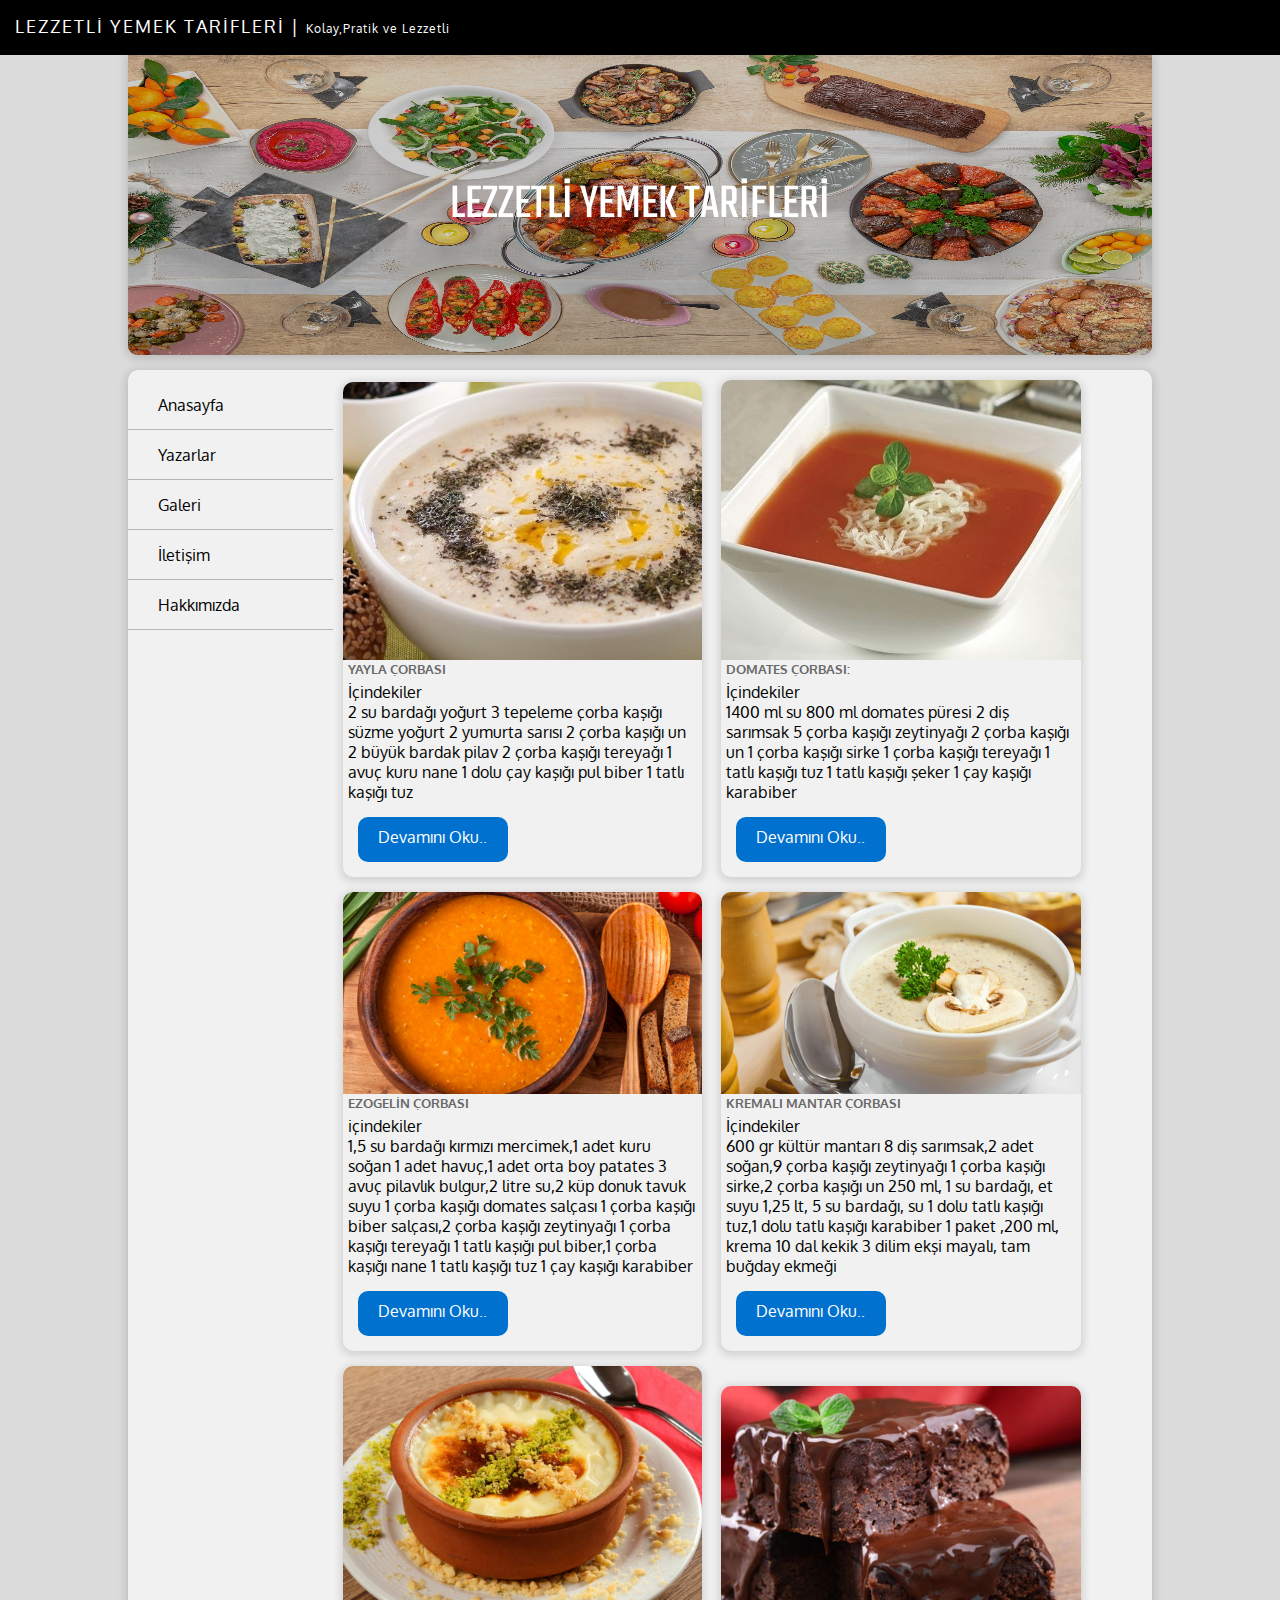
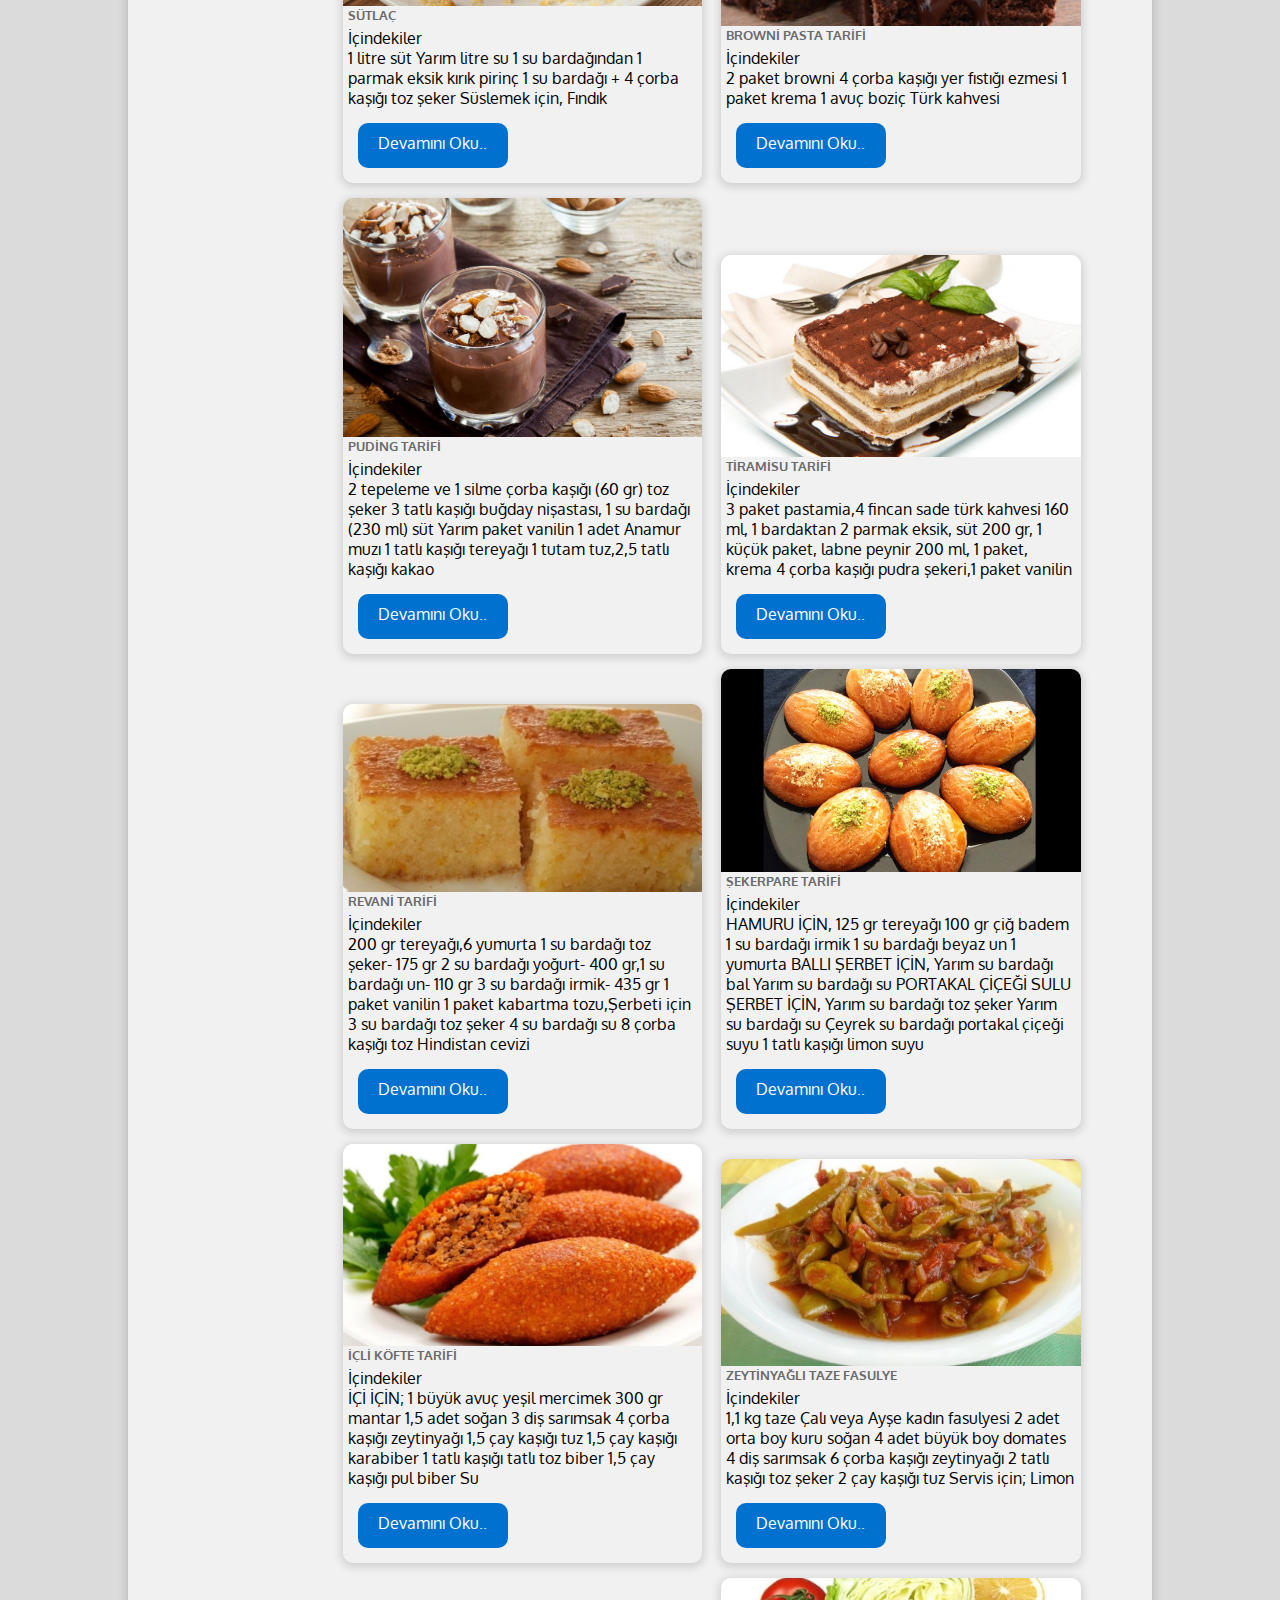
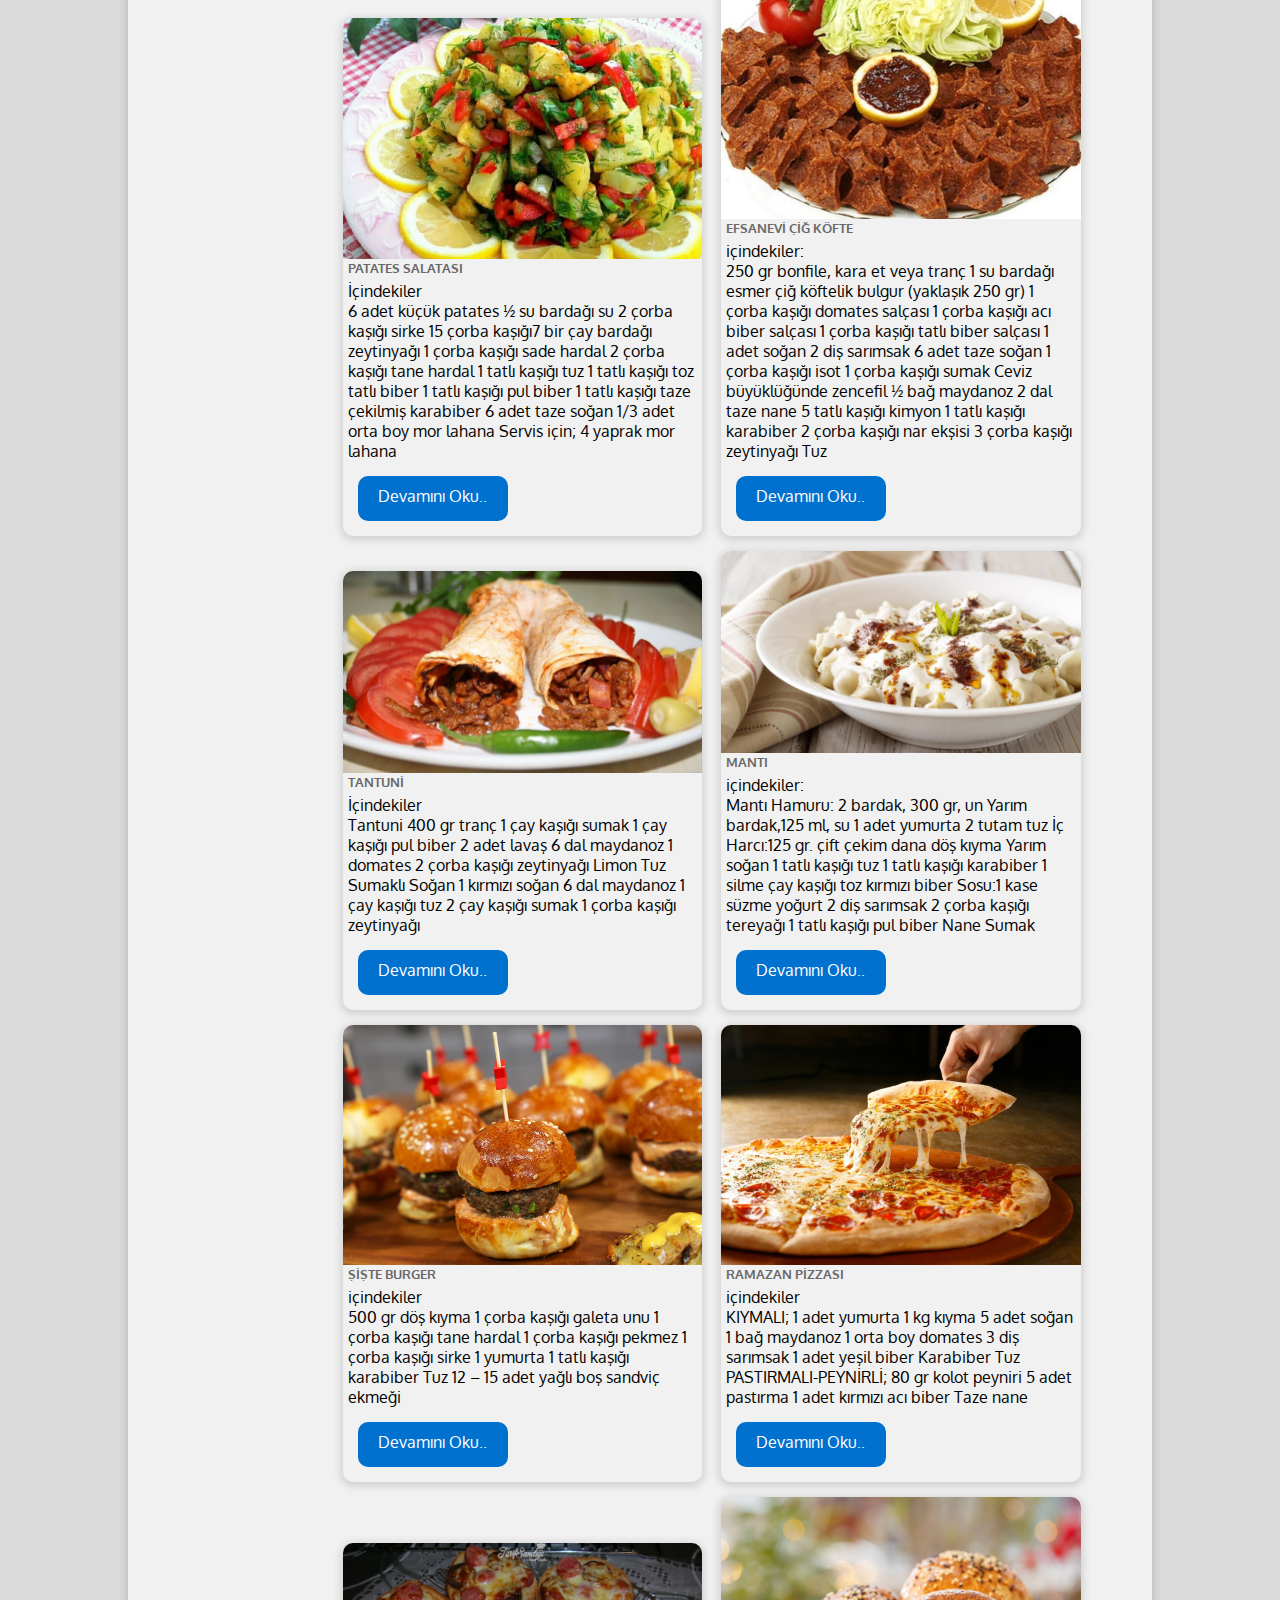
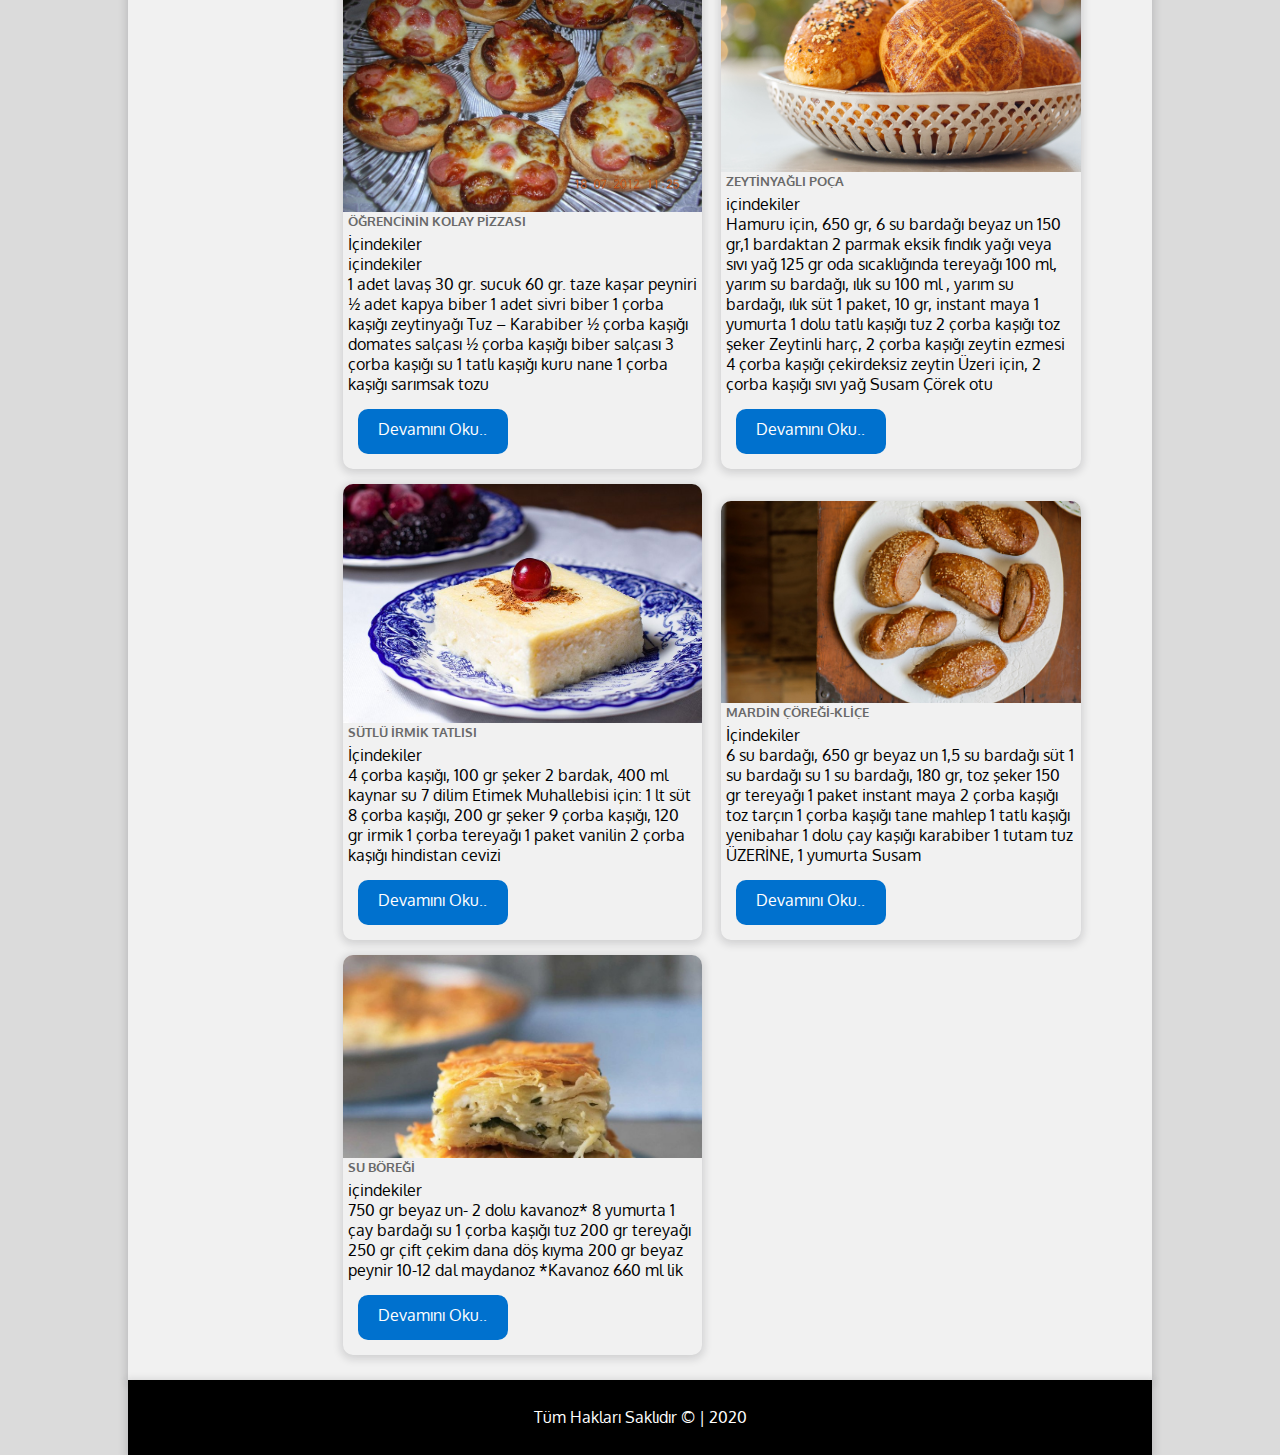
<file: Yemek Tarifi Web sitesi/index.html>
<!DOCTYPE html>
<html lang="en">
<head>
    <meta charset="UTF-8">
    <title>Anasayfa</title>
    <link rel="stylesheet" href="style.css">
    <link href="https://fonts.googleapis.com/css?family=Oxygen&display=swap" rel="stylesheet">
    
    <link rel="stylesheet" href="https://use.fontawesome.com/releases/v5.0.13/css/all.css" integrity="sha384-DNOHZ68U8hZfKXOrtjWvjxusGo9WQnrNx2sqG0tfsghAvtVlRW3tvkXWZh58N9jp" crossorigin="anonymous">
    
    
   <link href="https://fonts.googleapis.com/css?family=Teko&display=swap" rel="stylesheet">
    
</head>
<body>
    
    
    <div id="social">
    
    <font> LEZZETLİ YEMEK TARİFLERİ | <span>Kolay,Pratik ve Lezzetli</span></font>
    
    
    
    <i class="fas fa-search"></i>
    
    <i class="fab fa-facebook"></i>
    
    <i class="fab fa-instagram"></i>
    
    <i class="fab fa-twitter"></i>
    
    <i class="fab fa-google"></i>
    
 
        
    
    </div>
    
    <div id="container">
        
        
        <header>
        
        <img id="headerResim" src="img/5.jpg" alt="">
        
          <div id="centered"> LEZZETLİ YEMEK TARİFLERİ</div>
       
       
       </header>
        
        
        <section> 
           
            <nav>
          
             <ul>
                 <li><a href="index.html"><i class="fas fa-home"></i>Anasayfa</a></li>
                 
                
                 <li><a href="yazarlar.html"><i class="fas fa-asterisk"></i>Yazarlar</a></li>
                 
                 <li><a href="galeri.html"><i class="fas fa-image"></i>Galeri</a></li>
                 
                 <li><a href="iletisim.html"><i class="fas fa-address-book"></i>İletişim</a></li>
                 
                  <li><a href="hakkimizda.html"><i class="fas fa-users"></i>Hakkımızda</a></li>
                 
                 
             </ul>
        
            </nav>
            
            <main>
            
            <div class="icerik">
            <img src="img/1.11.jpg" alt="" class="rsm">
            
             <h5>YAYLA ÇORBASI</h5>
              <p class="icerikText">
           
             İçindekiler <br>
    2 su bardağı yoğurt
    3 tepeleme çorba kaşığı süzme yoğurt
    2 yumurta sarısı
    2 çorba kaşığı un
    2 büyük bardak pilav
    2 çorba kaşığı tereyağı
    1 avuç kuru nane
    1 dolu çay kaşığı pul biber
    1 tatlı kaşığı tuz
                </p>
              <a href="#" class ="btnDevam">Devamını Oku..</a>
            </div>
            
            
            
            
             <div class="icerik">
            <img src="img/domatescr.jpg" alt="" class="rsm">
            
             <h5>DOMATES ÇORBASI: </h5>
              <p class="icerikText">

             İçindekiler<br>
1400 ml su
800 ml domates püresi
2 diş sarımsak
5 çorba kaşığı zeytinyağı
2 çorba kaşığı un
1 çorba kaşığı sirke
1 çorba kaşığı tereyağı
1 tatlı kaşığı tuz
1 tatlı kaşığı şeker
1 çay kaşığı karabiber
                 </p>
                 
        <a href="#" class ="btnDevam">Devamını Oku..</a>

            </div>
            
            
            
            
            
             <div class="icerik">
            <img src="img/ezogelin-corba.jpeg" alt="" class="rsm">
        
        
            
             <h5>EZOGELİN ÇORBASI</h5>
              <p class="icerikText">
       içindekiler <br>
1,5 su bardağı kırmızı mercimek,1 adet kuru soğan
1 adet havuç,1 adet orta boy patates
3 avuç pilavlık bulgur,2 litre su,2 küp donuk tavuk suyu
1 çorba kaşığı domates salçası
1 çorba kaşığı biber salçası,2 çorba kaşığı zeytinyağı
1 çorba kaşığı tereyağı
1 tatlı kaşığı pul biber,1 çorba kaşığı nane
1 tatlı kaşığı tuz
1 çay kaşığı karabiber
             
              </p>
              <a href="#" class ="btnDevam">Devamını Oku..</a>
            </div>
            
            
            
            
             <div class="icerik">
            <img src="img/kremal%C4%B1mantarcorbasi.jpg" alt="" class="rsm">
            
             <h5>KREMALI MANTAR ÇORBASI</h5>
              <p class="icerikText">
           
            İçindekiler <br>
600 gr kültür mantarı
8 diş sarımsak,2 adet soğan,9 çorba kaşığı zeytinyağı
1 çorba kaşığı sirke,2 çorba kaşığı un
250 ml, 1 su bardağı, et suyu
1,25 lt, 5 su bardağı, su
1 dolu tatlı kaşığı tuz,1 dolu tatlı kaşığı karabiber
1 paket ,200 ml, krema
10 dal kekik
3 dilim ekşi mayalı, tam buğday ekmeği
             
              </p>
              <a href="#" class ="btnDevam">Devamını Oku..</a>
            </div>
            
            
            
            
             <div class="icerik">
            <img src="img/sutlac.jpg" alt="" class="rsm">
            
             <h5>SÜTLAÇ</h5>
              <p class="icerikText">
           İçindekiler<br>
1 litre süt
Yarım litre su
1 su bardağından 1 parmak eksik kırık pirinç
1 su bardağı + 4 çorba kaşığı toz şeker
Süslemek için,
Fındık
             
              </p>
              <a href="#" class ="btnDevam">Devamını Oku..</a>

            </div>
            
            
            
            
             <div class="icerik">
            <img src="img/brwniiii.jpg" alt="" class="rsm">
            
             <h5>BROWNİ PASTA TARİFİ</h5>
              <p class="icerikText">
           
             İçindekiler<br>
2 paket browni
4 çorba kaşığı yer fıstığı ezmesi
1 paket krema
1 avuç boziç
Türk kahvesi
              
              </p>
              <a href="#" class ="btnDevam">Devamını Oku..</a>

            </div>
            
            
            
            
             <div class="icerik">
            <img src="img/ev-yapimi-kakaolu-puding.jpg" alt="" class="rsm">
            
             <h5>PUDİNG TARİFİ</h5>
              <p class="icerikText">
           İçindekiler <br>
2 tepeleme ve 1 silme çorba kaşığı (60 gr) toz şeker
3 tatlı kaşığı buğday nişastası,
1 su bardağı (230 ml) süt
Yarım paket vanilin
1 adet Anamur muzı
1 tatlı kaşığı tereyağı
1 tutam tuz,2,5 tatlı kaşığı kakao
              </p>
              <a href="#" class ="btnDevam">Devamını Oku..</a>
            </div>
            
            
            
            <div class="icerik">
            <img src="img/tiramisu.jpg" alt="" class="rsm">
            
             <h5>TİRAMİSU TARİFİ</h5>
              <p class="icerikText">
           İçindekiler <br>
3 paket pastamia,4 fincan sade türk kahvesi
160 ml, 1 bardaktan 2 parmak eksik, süt
200 gr, 1 küçük paket, labne peynir
200 ml, 1 paket, krema
4 çorba kaşığı pudra şekeri,1 paket vanilin
              </p>
              <a href="#" class ="btnDevam">Devamını Oku..</a>
            </div>
            
            
            
            <div class="icerik">
            <img src="img/revani.jpg" alt="" class="rsm">
            
             <h5>REVANİ TARİFİ</h5>
              <p class="icerikText">
           
             İçindekiler<br>
200 gr tereyağı,6 yumurta
1 su bardağı toz şeker- 175 gr
2 su bardağı yoğurt- 400 gr,1 su bardağı un- 110 gr
3 su bardağı irmik- 435 gr
1 paket vanilin
1 paket kabartma tozu,Şerbeti için
3 su bardağı toz şeker
4 su bardağı su
8 çorba kaşığı toz Hindistan cevizi 
             
              </p>
              <a href="#" class ="btnDevam">Devamını Oku..</a>
            </div>
                
                
                
                <div class="icerik">
            <img src="img/sekerpare.jpg" alt="" class="rsm">
            
             <h5>ŞEKERPARE TARİFİ</h5>
              <p class="icerikText">
           
             İçindekiler<br>
HAMURU İÇİN,
125 gr tereyağı
100 gr çiğ badem
1 su bardağı irmik
1 su bardağı beyaz un
1 yumurta
BALLI ŞERBET İÇİN,
Yarım su bardağı bal
Yarım su bardağı su
PORTAKAL ÇİÇEĞİ SULU ŞERBET İÇİN,
Yarım su bardağı toz şeker
Yarım su bardağı su
Çeyrek su bardağı portakal çiçeği suyu
1 tatlı kaşığı limon suyu
             
              </p>
              <a href="#" class ="btnDevam">Devamını Oku..</a>
            </div>
                
                
                
                <div class="icerik">
            <img src="img/iclikofteh.jpg" alt="" class="rsm">
            
             <h5>İÇLİ KÖFTE TARİFİ </h5>
              <p class="icerikText">
           
           
             İçindekiler <br>

İÇİ İÇİN;
1 büyük avuç yeşil mercimek
300 gr mantar
1,5 adet soğan
3 diş sarımsak
4 çorba kaşığı zeytinyağı
1,5 çay kaşığı tuz
1,5 çay kaşığı karabiber
1 tatlı kaşığı tatlı toz biber
1,5 çay kaşığı pul biber
Su


              </p>
              <a href="#" class ="btnDevam">Devamını Oku..</a>
            </div>
                
                
                <div class="icerik">
            <img src="img/Taze-Fasulye11.jpg" alt="" class="rsm">
            
             <h5>ZEYTİNYAĞLI TAZE FASULYE</h5>
              <p class="icerikText">
           
             İçindekiler<br>
1,1 kg taze Çalı veya Ayşe kadın fasulyesi
2 adet orta boy kuru soğan
4 adet büyük boy domates
4 diş sarımsak
6 çorba kaşığı zeytinyağı
2 tatlı kaşığı toz şeker
2 çay kaşığı tuz
Servis için;
Limon
             
              </p>
              <a href="#" class ="btnDevam">Devamını Oku..</a>
            </div>
                
                
                
                <div class="icerik">
            <img src="img/d.jpg" alt="" class="rsm">
            
             <h5>PATATES SALATASI</h5>
              <p class="icerikText">
           
             İçindekiler<br>
6 adet küçük patates
½ su bardağı su
2 çorba kaşığı sirke
15 çorba kaşığı7 bir çay bardağı zeytinyağı
1 çorba kaşığı sade hardal
2 çorba kaşığı tane hardal
1 tatlı kaşığı tuz
1 tatlı kaşığı toz tatlı biber
1 tatlı kaşığı pul biber
1 tatlı kaşığı taze çekilmiş karabiber
6 adet taze soğan
1/3 adet orta boy mor lahana
Servis için; 4 yaprak mor lahana
             
              </p>
              <a href="#" class ="btnDevam">Devamını Oku..</a>
            </div>
                
                
                
                
                <div class="icerik">
            <img src="img/efsanevici%C4%9Fk%C3%B6fteeeeeed.jpg" alt="" class="rsm">
            
             <h5>EFSANEVİ ÇİĞ KÖFTE</h5>
              <p class="icerikText">
           
    içindekiler:<br>         250 gr bonfile, kara et veya tranç
1 su bardağı esmer çiğ köftelik bulgur (yaklaşık 250 gr)
1 çorba kaşığı domates salçası
1 çorba kaşığı acı biber salçası
1 çorba kaşığı tatlı biber salçası
1 adet soğan
2 diş sarımsak
6 adet taze soğan
1 çorba kaşığı isot
1 çorba kaşığı sumak
Ceviz büyüklüğünde zencefil
½ bağ maydanoz
2 dal taze nane
5 tatlı kaşığı kimyon
1 tatlı kaşığı karabiber
2 çorba kaşığı nar ekşisi
3 çorba kaşığı zeytinyağı
Tuz
              </p>
              <a href="#" class ="btnDevam">Devamını Oku..</a>
            </div>
                
                
                
                
                <div class="icerik">
            <img src="img/tantuni.jpg" alt="" class="rsm">
            
             <h5>TANTUNİ</h5>
              <p class="icerikText">
           
            İçindekiler <br>
Tantuni
400 gr tranç
1 çay kaşığı sumak
1 çay kaşığı pul biber
2 adet lavaş
6 dal maydanoz
1 domates
2 çorba kaşığı zeytinyağı
Limon
Tuz
Sumaklı Soğan
1 kırmızı soğan
6 dal maydanoz
1 çay kaşığı tuz
2 çay kaşığı sumak
1 çorba kaşığı zeytinyağı
             
              </p>
              <a href="#" class ="btnDevam">Devamını Oku..</a>
            </div>
                
                
                
                
                <div class="icerik">
            <img src="img/mant%C4%B1.jpg" alt="" class="rsm">
            
             <h5>MANTI</h5>
              <p class="icerikText">
           
          içindekiler:  <br>
Mantı Hamuru:
2 bardak, 300 gr, un
Yarım bardak,125 ml, su
1 adet yumurta
2 tutam tuz
İç Harcı:125 gr. çift çekim dana döş kıyma
Yarım soğan
1 tatlı kaşığı tuz
1 tatlı kaşığı karabiber
1 silme çay kaşığı toz kırmızı biber
Sosu:1 kase süzme yoğurt
2 diş sarımsak
2 çorba kaşığı tereyağı
1 tatlı kaşığı pul biber
Nane
Sumak
              </p>
              <a href="#" class ="btnDevam">Devamını Oku..</a>
            </div>
                
                
                
                <div class="icerik">
            <img src="img/%C5%9Fi%C5%9Fteburger.jpg" alt="" class="rsm">
            
             <h5>ŞİŞTE BURGER</h5>
              <p class="icerikText">
           
           içindekiler <br>
500 gr döş kıyma
1 çorba kaşığı galeta unu
1 çorba kaşığı tane hardal
1 çorba kaşığı pekmez
1 çorba kaşığı sirke
1 yumurta
1 tatlı kaşığı karabiber
Tuz
12 – 15 adet yağlı boş sandviç ekmeği
             
              </p>
              <a href="#" class ="btnDevam">Devamını Oku..</a>
            </div>
                
                
                
                <div class="icerik">
            <img src="img/piza1.jpg" alt="" class="rsm">
            
             <h5>RAMAZAN PİZZASI</h5>
              <p class="icerikText">
           
            
içindekiler <br>
KIYMALI;
1 adet yumurta
1 kg kıyma
5 adet soğan
1 bağ maydanoz
1 orta boy domates
3 diş sarımsak
1 adet yeşil biber
Karabiber
Tuz
PASTIRMALI-PEYNİRLİ;
80 gr kolot peyniri
5 adet pastırma
1 adet kırmızı acı biber
Taze nane
             
              </p>
              <a href="#" class ="btnDevam">Devamını Oku..</a>
            </div>
                
                
                
                
                <div class="icerik">
            <img src="img/kolaypizzza.jpg" alt="" class="rsm">
            
             <h5>ÖĞRENCİNİN KOLAY PİZZASI</h5>
              <p class="icerikText">
           
              İçindekiler<br>içindekiler<br>
1 adet lavaş
30 gr. sucuk
60 gr. taze kaşar peyniri
½ adet kapya biber
1 adet sivri biber
1 çorba kaşığı zeytinyağı
Tuz – Karabiber
½ çorba kaşığı domates salçası
½ çorba kaşığı biber salçası
3 çorba kaşığı su
1 tatlı kaşığı kuru nane
1 çorba kaşığı sarımsak tozu
             
              </p>
              <a href="#" class ="btnDevam">Devamını Oku..</a>
            </div>
                
                
                
                <div class="icerik">
            <img src="img/po%C4%9Faca1.jpg" alt="" class="rsm">
            
             <h5>ZEYTİNYAĞLI POÇA</h5>
              <p class="icerikText">
           
             içindekiler<br>
Hamuru için,
650 gr, 6 su bardağı beyaz un
150 gr,1 bardaktan 2 parmak eksik fındık yağı veya sıvı yağ
125 gr oda sıcaklığında tereyağı
100 ml, yarım su bardağı, ılık su
100 ml , yarım su bardağı, ılık süt
1 paket, 10 gr, instant maya
1 yumurta
1 dolu tatlı kaşığı tuz
2 çorba kaşığı toz şeker
Zeytinli harç,
2 çorba kaşığı zeytin ezmesi
4 çorba kaşığı çekirdeksiz zeytin
Üzeri için,
2 çorba kaşığı sıvı yağ
Susam
Çörek otu
             
              </p>
              <a href="#" class ="btnDevam">Devamını Oku..</a>
            </div>
                
                
                
                
                <div class="icerik">
            <img src="img/s%C3%BCtl%C3%BCirmik.jpg" alt="" class="rsm">
            
             <h5>SÜTLÜ İRMİK TATLISI</h5>
              <p class="icerikText">
           
             İçindekiler <br>
4 çorba kaşığı, 100 gr şeker
2 bardak, 400 ml kaynar su
7 dilim Etimek

Muhallebisi için:

1 lt süt
8 çorba kaşığı, 200 gr şeker
9 çorba kaşığı, 120 gr irmik
1 çorba tereyağı
1 paket vanilin
2 çorba kaşığı hindistan cevizi
             
              </p>
              <a href="#" class ="btnDevam">Devamını Oku..</a>
            </div>
                
                
                  <div class="icerik">
            <img src="img/mardin%C3%A7%C3%B6re%C4%9Fikli%C3%A7e.jpg" alt="" class="rsm">
            
             <h5>MARDİN ÇÖREĞİ-KLİÇE</h5>
              <p class="icerikText">
           
             
             İçindekiler<br>
6 su bardağı, 650 gr beyaz un
1,5 su bardağı süt
1 su bardağı su
1 su bardağı, 180 gr, toz şeker
150 gr tereyağı
1 paket instant maya
2 çorba kaşığı toz tarçın
1 çorba kaşığı tane mahlep
1 tatlı kaşığı yenibahar
1 dolu çay kaşığı karabiber
1 tutam tuz

ÜZERİNE,

1 yumurta
Susam
              </p>
              <a href="#" class ="btnDevam">Devamını Oku..</a>
            </div>
                
                
                
                
                
                      <div class="icerik">
            <img src="img/sub%C3%B6re%C4%9Fi.jpg" alt="" class="rsm">
            
             <h5>SU BÖREĞİ</h5>
              <p class="icerikText">
            içindekiler<br>
750 gr beyaz un- 2 dolu kavanoz*
8 yumurta
1 çay bardağı su
1 çorba kaşığı tuz
200 gr tereyağı
250 gr çift çekim dana döş kıyma
200 gr beyaz peynir
10-12 dal maydanoz
*Kavanoz 660 ml lik
            
             
              </p>
              <a href="#" class ="btnDevam">Devamını Oku..</a>
            </div>
                
                
     
            
            </main>
            
        </section>
        
        <footer>Tüm Hakları Saklıdır &copy; | 2020</footer>
        
    </div>
    
</body>
</html>
</file>
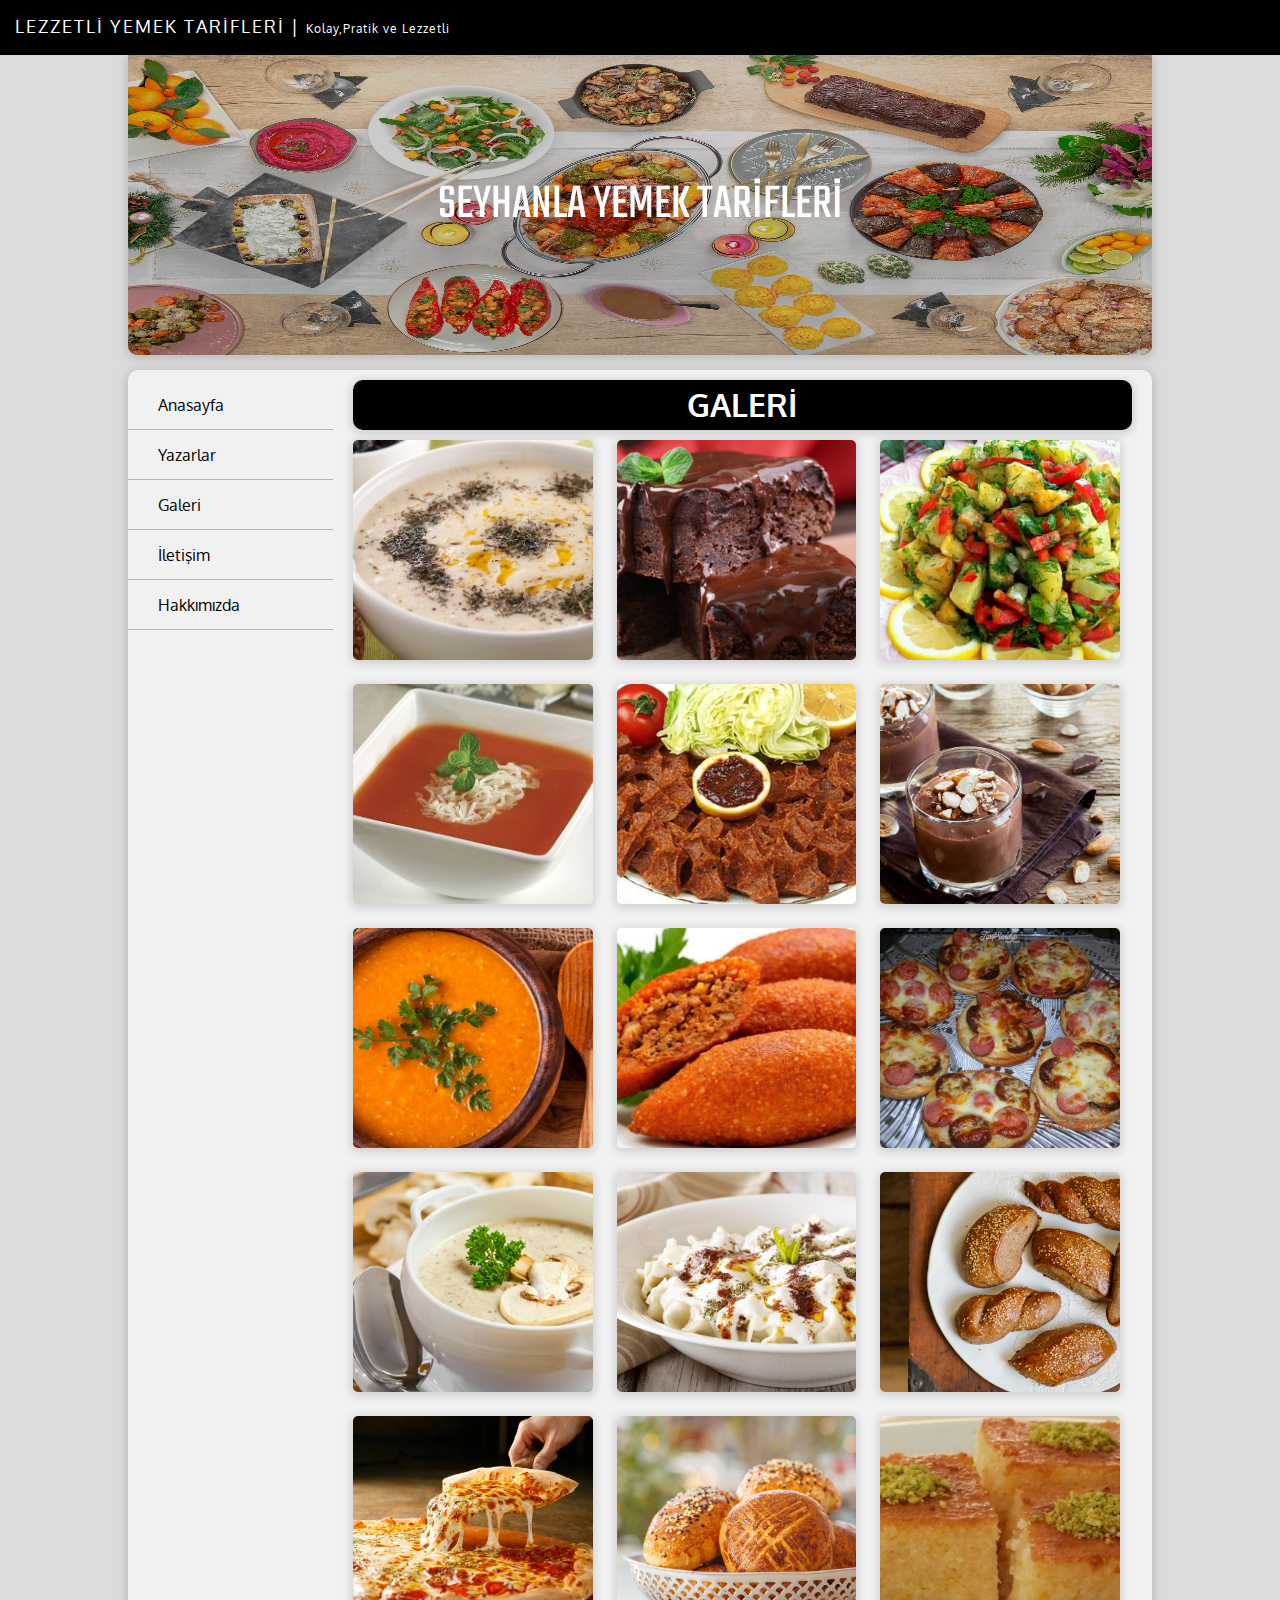
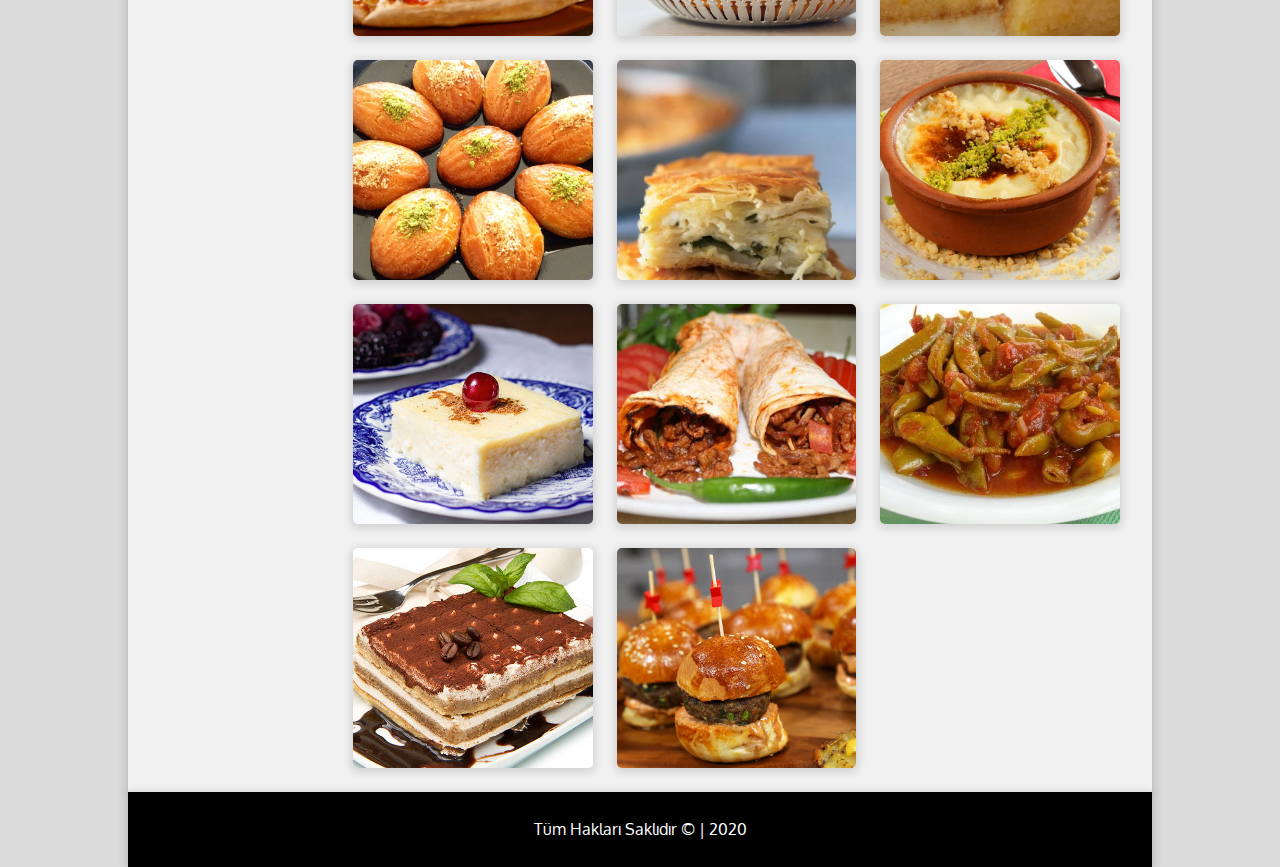
<file: Yemek Tarifi Web sitesi/galeri.html>
<!DOCTYPE html>
<html lang="en">
<head>
    <meta charset="UTF-8">
    <title>Galeri</title>
    <link rel="stylesheet" href="style.css">
    <link href="https://fonts.googleapis.com/css?family=Oxygen&display=swap" rel="stylesheet">
    
    <link rel="stylesheet" href="https://use.fontawesome.com/releases/v5.0.13/css/all.css" integrity="sha384-DNOHZ68U8hZfKXOrtjWvjxusGo9WQnrNx2sqG0tfsghAvtVlRW3tvkXWZh58N9jp" crossorigin="anonymous">
    
    
   <link href="https://fonts.googleapis.com/css?family=Teko&display=swap" rel="stylesheet">
    
</head>
<body>
    
    
    <div id="social">
    
    <font>LEZZETLİ YEMEK TARİFLERİ | <span>Kolay,Pratik ve Lezzetli</span></font>
    
    
    
    <i class="fas fa-search"></i>
    
    <i class="fab fa-facebook"></i>
    
    <i class="fab fa-instagram"></i>
    
    <i class="fab fa-twitter"></i>
    
    <i class="fab fa-google"></i>
    
 
        
    
    </div>
    
    <div id="container">
        
        
        <header>
        
        <img id="headerResim" src="img/5.jpg" alt="">
        
          <div id="centered">SEYHANLA YEMEK TARİFLERİ</div>
       
       
       </header>
        
        
        <section> 
           
            <nav>
          
             <ul>
                 <li><a href="index.html"><i class="fas fa-home"></i>Anasayfa</a></li>
                 
                 
                 
                 <li><a href="yazarlar.html"><i class="fas fa-asterisk"></i>Yazarlar</a></li>
                 
                 <li><a href="galeri.html"><i class="fas fa-image"></i>Galeri</a></li>
                 
                 <li><a href="iletisim.html"><i class="fas fa-address-book"></i>İletişim</a></li>
                 
                 <li><a href="hakkimizda.html"><i class="fas fa-users"></i>Hakkımızda</a></li>
                 
             </ul>
        
            </nav>
            
            <main>
            
           <h1>GALERİ</h1>
           
           
           <a class="link" href="img/1.11.jpg">
              
               <img src="img/1.11.jpg" alt="" class="galResim">
               
           </a>
           
           
           
           
          
           
           
           
           
           <a class="link"  href="img/brwniiii.jpg">
              
               <img src="img/brwniiii.jpg" alt="" class="galResim">
               
           </a>
           
           
           <a class="link"  href="img/d.jpg">
              
               <img src="img/d.jpg" alt="" class="galResim">
               
           </a>
           
           
           
           
           <a class="link"  href="img/domatescr.jpg">
              
               <img src="img/domatescr.jpg" alt="" class="galResim">
               
           </a>
           
           
           
           
           <a class="link"  href="img/efsanevici%C4%9Fk%C3%B6fteeeeeed.jpg">
               <img src="img/efsanevici%C4%9Fk%C3%B6fteeeeeed.jpg" alt="" class="galResim">
               
           </a>
           
           
           
           
           
           <a class="link"  href="img/ev-yapimi-kakaolu-puding.jpg">
              
               <img src="img/ev-yapimi-kakaolu-puding.jpg" alt="" class="galResim">
               
           </a>
           
           
           
           <a class="link"  href="img/ezogelin-corba.jpeg">
              
               <img src="img/ezogelin-corba.jpeg" alt="" class="galResim">
               
           </a>
           
           
           
           <a class="link"  href="img/iclikofteh.jpg">
              
               <img src="img/iclikofteh.jpg" alt="" class="galResim">
               
           </a>
           
           
       
           
           
            
           <a class="link"  href="img/kolaypizzza.jpg">
              
               <img src="img/kolaypizzza.jpg" alt="" class="galResim">
               
           </a>
           
           
       
            
           <a class="link"  href="img/kremal%C4%B1mantarcorbasi.jpg">
              
               <img src="img/kremal%C4%B1mantarcorbasi.jpg" alt="" class="galResim">
               
           </a>
           
           
       
           
           
           
           
            
           <a class="link"  href="img/mant%C4%B1.jpg">
              
               <img src="img/mant%C4%B1.jpg" alt="" class="galResim">
               
           </a>
           
           
       
           
            
           <a class="link"  href="img/mardin%C3%A7%C3%B6re%C4%9Fikli%C3%A7e.jpg">
              
               <img src="img/mardin%C3%A7%C3%B6re%C4%9Fikli%C3%A7e.jpg" alt="" class="galResim">
               
           </a>
           
           
       
           
           
           
            
           <a class="link"  href="img/piza1.jpg">
              
               <img src="img/piza1.jpg" alt="" class="galResim">
               
           </a>
           
           
       
            
           <a class="link"  href="img/po%C4%9Faca1.jpg">
              
               <img src="img/po%C4%9Faca1.jpg" alt="" class="galResim">
               
           </a>
           
           
       
           
            
           <a class="link"  href="img/revani.jpg">
              
               <img src="img/revani.jpg" alt="" class="galResim">
               
           </a>
           
           
       
            
           <a class="link"  href="img/sekerpare.jpg">
              
               <img src="img/sekerpare.jpg" alt="" class="galResim">
               
           </a>
           
           
       
           
            
           <a class="link"  href="img/sub%C3%B6re%C4%9Fi.jpg">
              
               <img src="img/sub%C3%B6re%C4%9Fi.jpg" alt="" class="galResim">
               
           </a>
           
           
       
           
           
            
           <a class="link"  href="img/sutlac.jpg">
              
               <img src="img/sutlac.jpg" alt="" class="galResim">
               
           </a>
           
           
       
            
           <a class="link"  href="img/s%C3%BCtl%C3%BCirmik.jpg">
              
               <img src="img/s%C3%BCtl%C3%BCirmik.jpg" alt="" class="galResim">
               
           </a>
           
           
       
           
            
           <a class="link"  href="img/tantuni.jpg">
              
               <img src="img/tantuni.jpg" alt="" class="galResim">
               
           </a>
           
           
       
           
           
            
           <a class="link"  href="img/Taze-Fasulye11.jpg">
              
               <img src="img/Taze-Fasulye11.jpg" alt="" class="galResim">
               
           </a>
           
           
       
           
            
           <a class="link"  href="img/tiramisu.jpg">
              
               <img src="img/tiramisu.jpg" alt="" class="galResim">
               
           </a>
           
           
       
            
           <a class="link"  href="img/%C5%9Fi%C5%9Fteburger.jpg">
              
               <img src="img/%C5%9Fi%C5%9Fteburger.jpg" alt="" class="galResim">
               
           </a>
           
           
       
           
           
           
           
           
           
           
           
            </main>
            
        </section>
        
        <footer>Tüm Hakları Saklıdır &copy; | 2020</footer>
        
    </div>
    
</body>
</html>
</file>
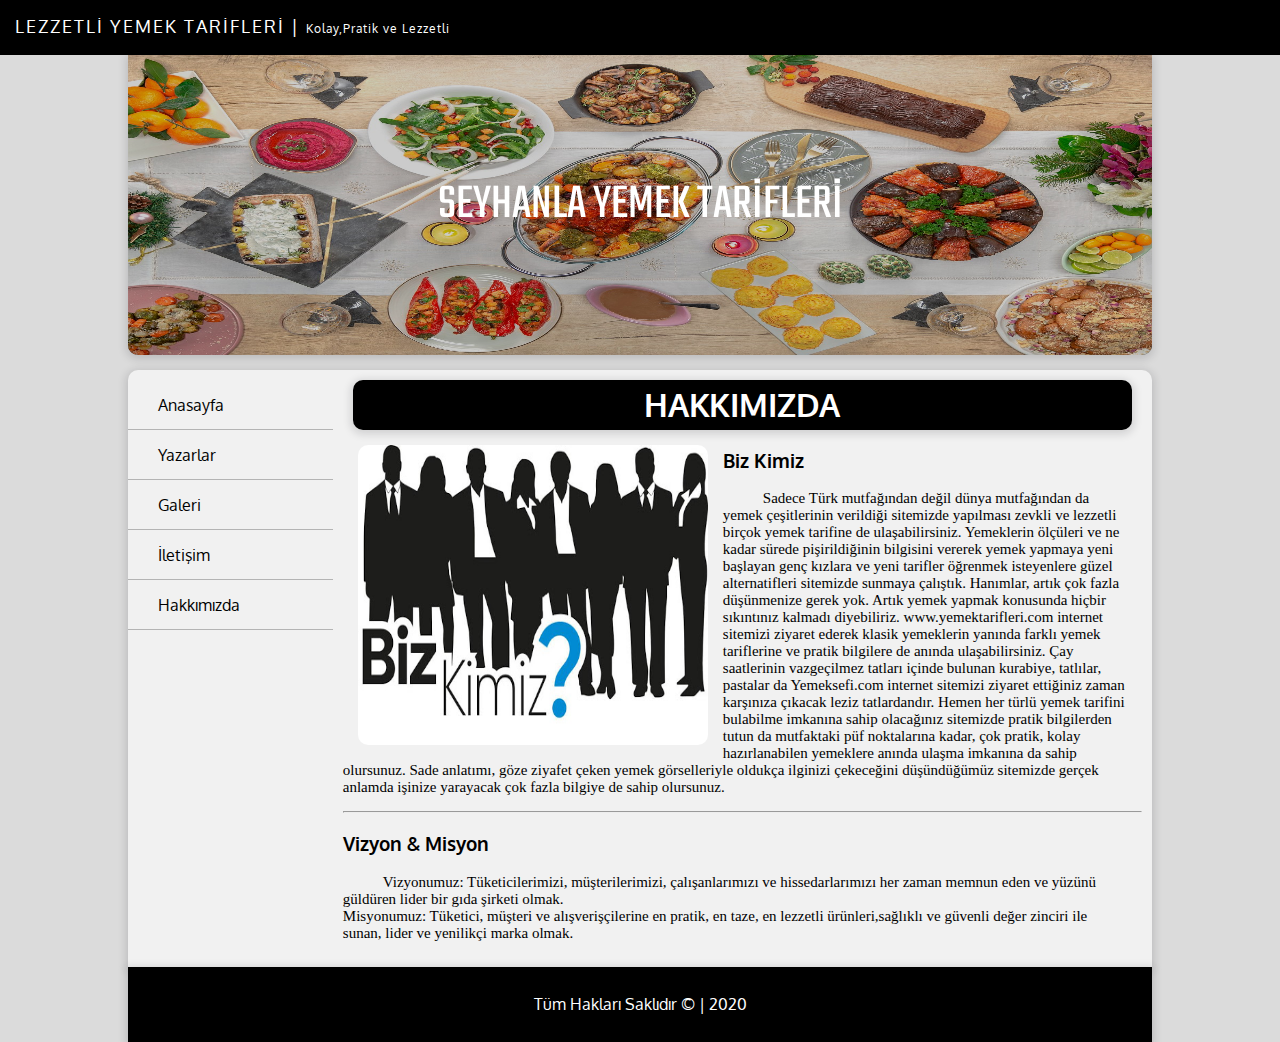
<file: Yemek Tarifi Web sitesi/hakkimizda.html>
<!DOCTYPE html>
<html lang="en">
<head>
    <meta charset="UTF-8">
    <title>Hakkımızda</title>
    <link rel="stylesheet" href="style.css">
    <link href="https://fonts.googleapis.com/css?family=Oxygen&display=swap" rel="stylesheet">
    
    <link rel="stylesheet" href="https://use.fontawesome.com/releases/v5.0.13/css/all.css" integrity="sha384-DNOHZ68U8hZfKXOrtjWvjxusGo9WQnrNx2sqG0tfsghAvtVlRW3tvkXWZh58N9jp" crossorigin="anonymous">
    
    
   <link href="https://fonts.googleapis.com/css?family=Teko&display=swap" rel="stylesheet">
    
</head>
<body>
    
    
    <div id="social">
    
    <font>LEZZETLİ YEMEK TARİFLERİ | <span>Kolay,Pratik ve Lezzetli</span></font>
    
    
    
    <i class="fas fa-search"></i>
    
    <i class="fab fa-facebook"></i>
    
    <i class="fab fa-instagram"></i>
    
    <i class="fab fa-twitter"></i>
    
    <i class="fab fa-google"></i>
    
 
        
    
    </div>
    
    <div id="container">
        
        
        <header>
        
        <img id="headerResim" src="img/5.jpg" alt="">
        
          <div id="centered">SEYHANLA YEMEK TARİFLERİ</div>
       
       
       </header>
        
        
        <section> 
           
            <nav>
          
             <ul>
                 <li><a href="index.html"><i class="fas fa-home"></i>Anasayfa</a></li>
                 
                 
                 <li><a href="yazarlar.html"><i class="fas fa-asterisk"></i>Yazarlar</a></li>
                 
                 <li><a href="galeri.html"><i class="fas fa-image"></i>Galeri</a></li>
                 
                 <li><a href="iletisim.html"><i class="fas fa-address-book"></i>İletişim</a></li>
                 
                 
                 <li><a href="hakkimizda.html"><i class="fas fa-users"></i>Hakkımızda</a></li>
                 
             </ul>
        
            </nav>
            
            <main>
            
           <h1>HAKKIMIZDA</h1>
           
           <img id ="hakkimizdaRSM" src ="img/biz.jpg" alt="">
           
          
           
           <h3>Biz Kimiz</h3>
           
           
           
            
              <p class ="hakYazi">
  Sadece Türk mutfağından değil dünya mutfağından da yemek çeşitlerinin verildiği sitemizde yapılması zevkli ve lezzetli birçok yemek tarifine de ulaşabilirsiniz.
Yemeklerin ölçüleri ve ne kadar sürede pişirildiğinin bilgisini vererek yemek yapmaya yeni başlayan genç kızlara ve yeni tarifler öğrenmek isteyenlere güzel alternatifleri sitemizde sunmaya çalıştık.

Hanımlar, artık çok fazla düşünmenize gerek yok. Artık yemek yapmak konusunda hiçbir sıkıntınız kalmadı diyebiliriz. www.yemektarifleri.com internet sitemizi ziyaret ederek klasik yemeklerin yanında farklı yemek tariflerine ve pratik bilgilere de anında ulaşabilirsiniz.

Çay saatlerinin vazgeçilmez tatları içinde bulunan kurabiye, tatlılar, pastalar da Yemeksefi.com internet sitemizi ziyaret ettiğiniz zaman karşınıza çıkacak leziz tatlardandır. Hemen her türlü yemek tarifini bulabilme imkanına sahip olacağınız sitemizde pratik bilgilerden tutun da mutfaktaki püf noktalarına kadar, çok pratik, kolay hazırlanabilen yemeklere anında ulaşma imkanına da sahip olursunuz.
Sade anlatımı, göze ziyafet çeken yemek görselleriyle oldukça ilginizi çekeceğini düşündüğümüz sitemizde gerçek anlamda işinize yarayacak çok fazla bilgiye de sahip olursunuz.
                
               
                
           
                
            </p>
            
             <hr>
             <h3>Vizyon & Misyon</h3>
             
             
             <p class ="hakYazi">
                
             
 Vizyonumuz:

Tüketicilerimizi, müşterilerimizi, çalışanlarımızı ve hissedarlarımızı her zaman memnun eden ve yüzünü güldüren lider bir gıda şirketi olmak.
<br>
Misyonumuz:

Tüketici, müşteri ve alışverişçilerine en pratik, en taze, en lezzetli ürünleri,sağlıklı ve güvenli değer zinciri ile sunan, lider ve yenilikçi marka olmak.

               
                
           
                
            </p>
            
            
            
            
            
            </main>
            
        </section>
        
        <footer>Tüm Hakları Saklıdır &copy; | 2020</footer>
        
    </div>
    
</body>
</html>
</file>
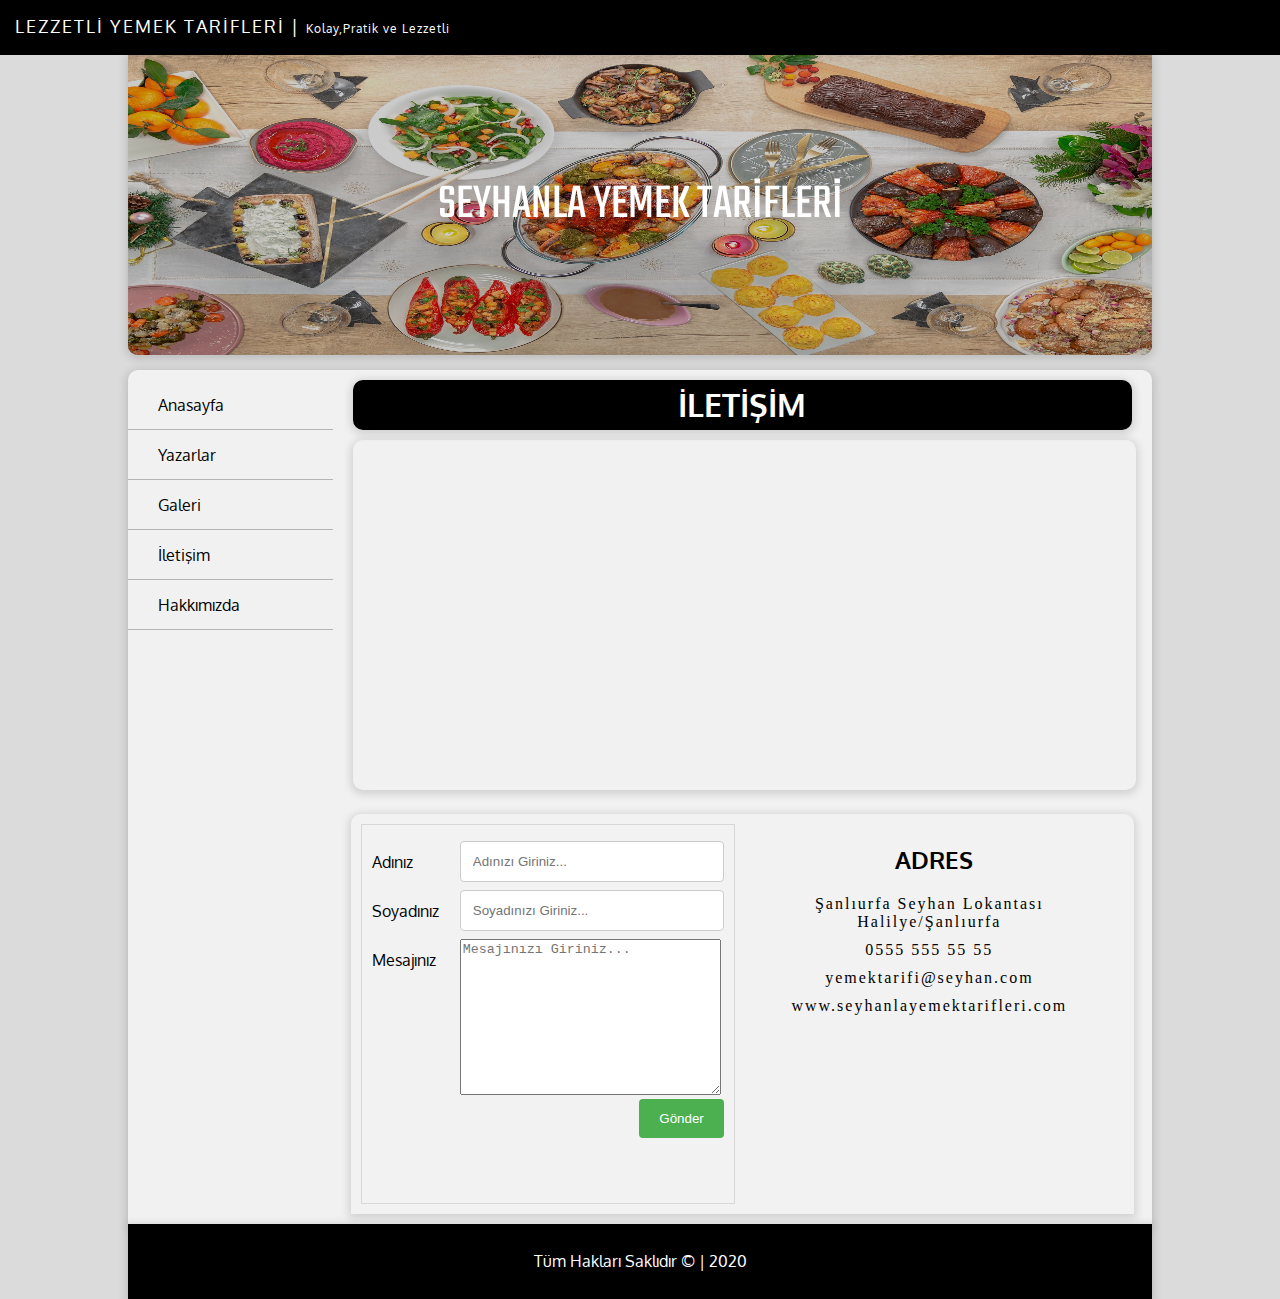
<file: Yemek Tarifi Web sitesi/iletisim.html>
<!DOCTYPE html>
<html lang="en">
<head>
    <meta charset="UTF-8">
    <title>İletişim</title>
    <link rel="stylesheet" href="style.css">
    <link href="https://fonts.googleapis.com/css?family=Oxygen&display=swap" rel="stylesheet">
    
    <link rel="stylesheet" href="https://use.fontawesome.com/releases/v5.0.13/css/all.css" integrity="sha384-DNOHZ68U8hZfKXOrtjWvjxusGo9WQnrNx2sqG0tfsghAvtVlRW3tvkXWZh58N9jp" crossorigin="anonymous">
    
    
   <link href="https://fonts.googleapis.com/css?family=Teko&display=swap" rel="stylesheet">
    
</head>
<body>
    
    
    <div id="social">
    
    <font>LEZZETLİ YEMEK TARİFLERİ | <span>Kolay,Pratik ve Lezzetli</span></font>
    
    
    
    <i class="fas fa-search"></i>
    
    <i class="fab fa-facebook"></i>
    
    <i class="fab fa-instagram"></i>
    
    <i class="fab fa-twitter"></i>
    
    <i class="fab fa-google"></i>
    
 
        
    
    </div>
    
    <div id="container">
        
        
        <header>
        
        <img id="headerResim" src="img/5.jpg" alt="">
        
          <div id="centered">SEYHANLA YEMEK TARİFLERİ</div>
       
       
       </header>
        
        
        <section> 
           
            <nav>
          
             <ul>
                 <li><a href="index.html"><i class="fas fa-home"></i>Anasayfa</a></li>
                 
                 
                 <li><a href="yazarlar.html"><i class="fas fa-asterisk"></i>Yazarlar</a></li>
                 
                 <li><a href="galeri.html"><i class="fas fa-image"></i>Galeri</a></li>
                 
                 <li><a href="iletisim.html"><i class="fas fa-address-book"></i>İletişim</a></li>
                 
                 <li><a href="hakkimizda.html"><i class="fas fa-users"></i>Hakkımızda</a></li>
                 
                 
             </ul>
        
            </nav>
            
            <main>
            
           <h1>İLETİŞİM</h1>
           
           
           <iframe src="https://www.google.com/maps/embed?pb=!1m18!1m12!1m3!1d101740.40987563011!2d38.75578454289716!3d37.167253738079566!2m3!1f0!2f0!3f0!3m2!1i1024!2i768!4f13.1!3m3!1m2!1s0x153471ebdc619091%3A0x8e788516b709466c!2zxZ5hbmzEsXVyZmE!5e0!3m2!1str!2str!4v1601844083666!5m2!1str!2str" width="" height="" frameborder="0" style="border:0;" allowfullscreen="" aria-hidden="false" tabindex="0"></iframe>
           
           
           <section class="section1">
               
               <div class="form">
                  
                   <div class="row">
                       
                     <div class="col25">
                         <label for="">Adınız</label>
                     </div>  
                       
                       
                       <div class="col75">
                           <input type="text" placeholder="Adınızı Giriniz...">
                       </div>
                       
                   </div>
                   
                   
                       <div class="row">
                       
                     <div class="col25">
                         <label for="">Soyadınız</label>
                     </div>  
                       
                                          
                       <div class="col75">
                           <input type="text"placeholder="Soyadınızı Giriniz..." >
                       </div>
                       
                   </div>
                   
                   
                   
                       <div class="row">
                       
                     <div class="col25">
                         <label for="">Mesajınız</label>
                     </div>  
                       
                                          
                       <div class="col75">
                          <textarea name="" id="" cols="30" rows="10"placeholder="Mesajınızı Giriniz..." ></textarea>
                       </div>
                       
                   </div>
                   
                   
                   
                   
                       <div class="row">
                       
                    <input type="submit"value= "Gönder">
                   </div>
                   
                   
                   
                   
               </div>
               
               <div class="adres">
                   
                   <h2>ADRES</h2>
                   
                   
                   
             <span class="span1">
                       
                    Şanlıurfa Seyhan Lokantası <br>
                      Halilye/Şanlıurfa
                       
             </span>
                   
                   
                     <span class="span1">
                        
                     0555 555 55 55
                       
                     </span>
                       
                   
             <span class="span1">
                       
                   yemektarifi@seyhan.com
                       
            </span>      
                   
                   
                   <span class="span1">
                       
                    www.seyhanlayemektarifleri.com
                   </span>
                       
                               
                   
                   
               </div>
               
               
           </section>
           
           
           
            </main>
            
        </section>
        
        <footer>Tüm Hakları Saklıdır &copy; | 2020</footer>
        
    </div>
    
</body>
</html>
</file>
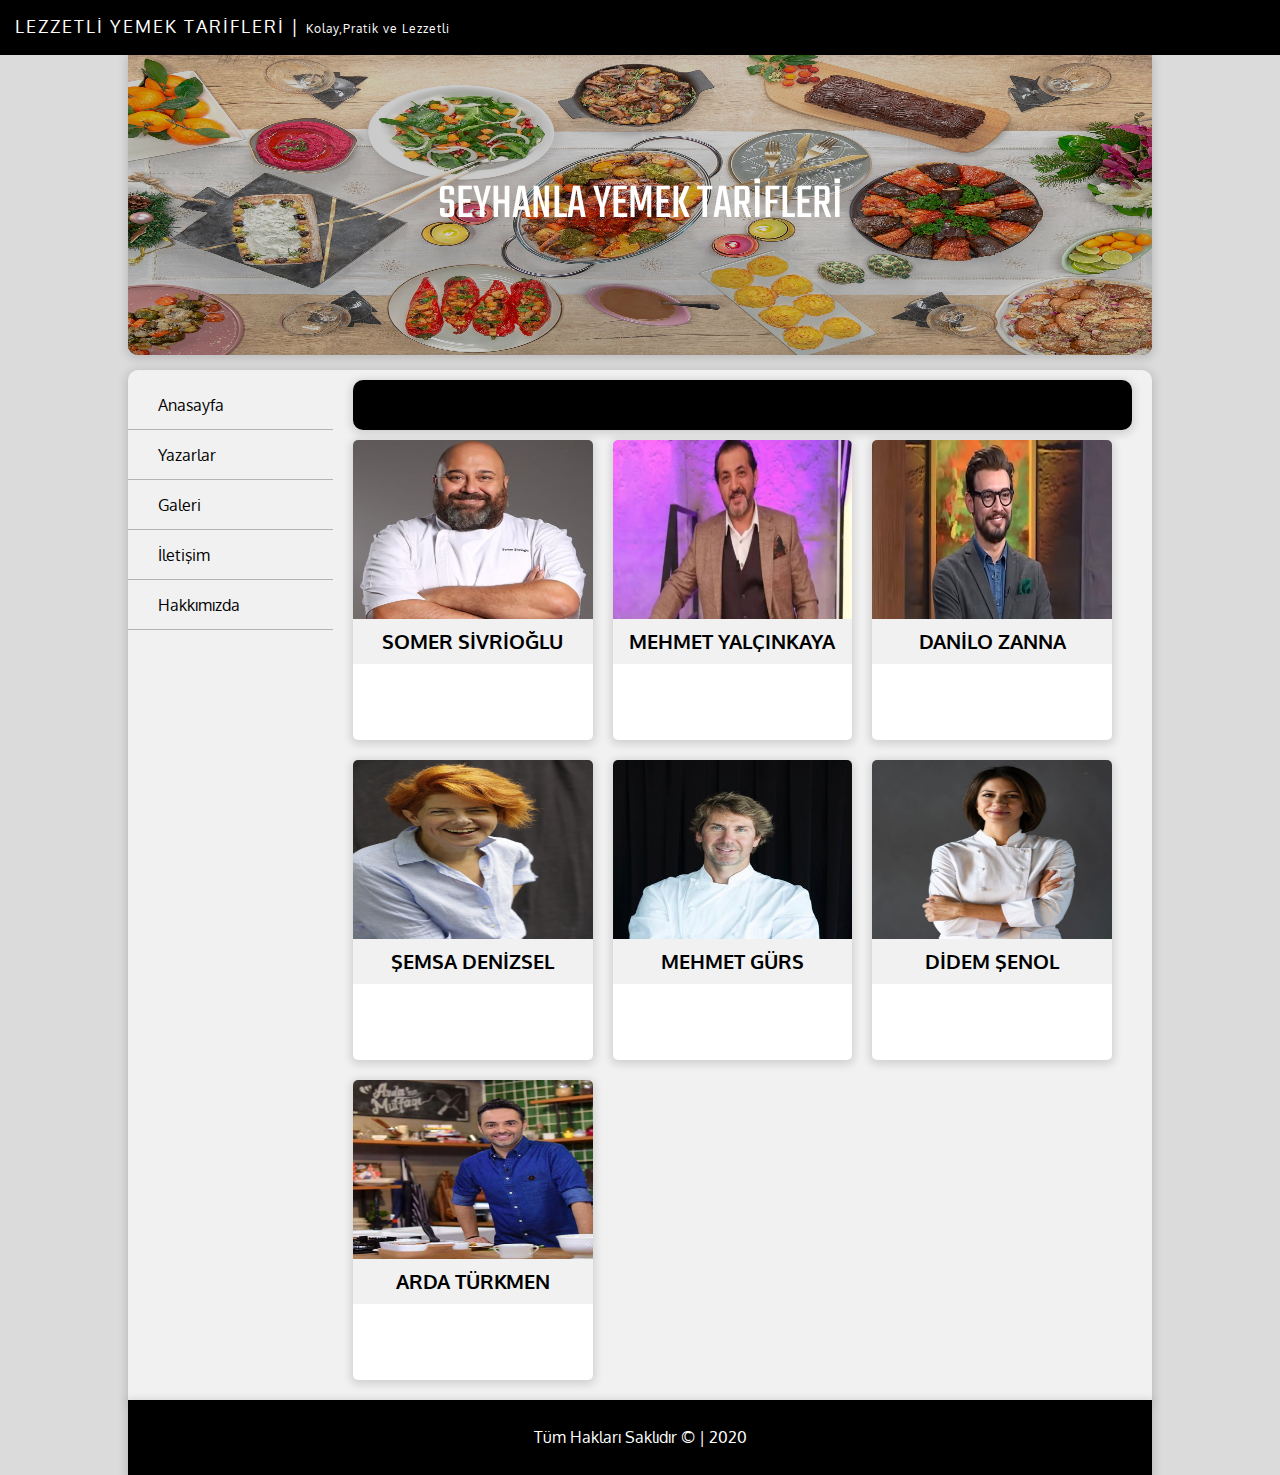
<file: Yemek Tarifi Web sitesi/yazarlar.html>
<!DOCTYPE html>
<html lang="en">
<head>
    <meta charset="UTF-8">
    <title>Yazarlar</title>
    <link rel="stylesheet" href="style.css">
    <link href="https://fonts.googleapis.com/css?family=Oxygen&display=swap" rel="stylesheet">
    
    <link rel="stylesheet" href="https://use.fontawesome.com/releases/v5.0.13/css/all.css" integrity="sha384-DNOHZ68U8hZfKXOrtjWvjxusGo9WQnrNx2sqG0tfsghAvtVlRW3tvkXWZh58N9jp" crossorigin="anonymous">
    
    
   <link href="https://fonts.googleapis.com/css?family=Teko&display=swap" rel="stylesheet">
    
</head>
<body>
    
    
    <div id="social">
    
    <font> LEZZETLİ YEMEK TARİFLERİ | <span>Kolay,Pratik ve Lezzetli</span></font>
    
    
    
    <i class="fas fa-search"></i>
    
    <i class="fab fa-facebook"></i>
    
    <i class="fab fa-instagram"></i>
    
    <i class="fab fa-twitter"></i>
    
    <i class="fab fa-google"></i>
    
 
        
    
    </div>
    
    <div id="container">
        
        
        <header>
        
        <img id="headerResim" src="img/5.jpg" alt="">
        
          <div id="centered">SEYHANLA YEMEK TARİFLERİ</div>
       
       
       </header>
        
        
        <section> 
           
            <nav>
          
             <ul>
                 <li><a href="index.html"><i class="fas fa-home"></i>Anasayfa</a></li>
                 
               
                 <li><a href="yazarlar.html"><i class="fas fa-asterisk"></i>Yazarlar</a></li>
                 
                 <li><a href="galeri.html"><i class="fas fa-image"></i>Galeri</a></li>
                 
                 <li><a href="iletisim.html"><i class="fas fa-address-book"></i>İletişim</a></li>
                 
                   <li><a href="hakkimizda.html"><i class="fas fa-users"></i>Hakkımızda</a></li>
                 
             </ul>
        
            </nav>
            
            <main>
            
           <h1></h1>
           
           
           <div class="referans">
              
               <img src="img/somersivrioglu.jpg" alt="" class="refResim">
               
               <h2 class="refBaslik"> SOMER SİVRİOĞLU</h2>
               
               <p class="refDetay"></p>
           </div>
           
           
           
            <div class="referans">
              
               <img src="img/mehmetyalcinkaya.jpg" alt="" class="refResim">
               
               <h2 class="refBaslik">MEHMET YALÇINKAYA</h2>
               
               <p class="refDetay"></p>
           </div>
            
            
            
             <div class="referans">
              
               <img src="img/danilozanna.jpg" alt="" class="refResim">
               
               <h2 class="refBaslik">DANİLO ZANNA</h2>
               
               <p class="refDetay"></p>
           </div>
           
           
            
             <div class="referans">
              
               <img src="img/smsadenizsel.jpg" alt="" class="refResim">
               
               <h2 class="refBaslik">ŞEMSA DENİZSEL</h2>
               
               <p class="refDetay"></p>
           </div>
           
           
            <div class="referans">
              
               <img src="img/mehmetgurs.jpg" alt="" class="refResim">
               
               <h2 class="refBaslik">MEHMET GÜRS</h2>
               
               <p class="refDetay"></p>
           </div>
           
           
            <div class="referans">
              
               <img src="img/didemsenol.jpg" alt="" class="refResim">
               
               <h2 class="refBaslik">DİDEM ŞENOL</h2>
               
               <p class="refDetay"></p>
           </div>
           
           
             <div class="referans">
              
               <img src="img/ardaturkmen.jpg" alt="" class="refResim">
               
               <h2 class="refBaslik">ARDA TÜRKMEN</h2>
               
               <p class="refDetay"></p>
           </div>
           
           
            
            </main>
            
        </section>
        
        <footer>Tüm Hakları Saklıdır &copy; | 2020</footer>
        
    </div>
    
</body>
</html>
</file>
<file: Yemek Tarifi Web sitesi/style.css>
*{
    box-sizing : border-box;
}

body{
    
    margin: 0;
    padding:0;
    background-color: #dbdbdb;
    font-family:  'oxygen', sans-serif;
}

#social{
    background-color: black;
    color: white;
    height: 55px;
    width: 100%;
    position: sticky;
    top: 0;
    z-index: 1;
    font-size: 18px;
    text-align: right;
    padding: 15px;
    

}

font{
    float: left;
    letter-spacing: 2px;
    
}

span{
    font-size: 12px;
    letter-spacing: 1px;
    
}

#social>i{
    margin-right: 15px;
}

#social>i:hover{
     
    opacity: 0.8;
    
    
}

#container{
    width: 80%;
    margin: auto;
    height: auto;
}


header{
    width: 100%;
    height: 300px;
    box-shadow: 0 2px 8px 2px rgba(20 , 23, 28, .15);
    border-bottom-right-radius: 10px; 
    border-bottom-left-radius:  10px;
    position: relative;
    font-size: 50px;
    background-color: black;
    color: white;
    margin-bottom: 5px;
    font-family: 'Teko', sans-serif;
}

#headerResim{
    width: 100%;
    height: 300px;
    border-bottom-right-radius: 10px; 
    border-bottom-left-radius:  10px;
    opacity: 0.8;
}

#centered
{
    position: absolute;
    top: 50%;
    left: 50%;
    transform: translate(-50%,-50%);
    
}

section
{
    
    width: 100%;
    height: auto;
    background-color: #f1f1f1;
    border-top-left-radius: 10px;
    border-top-right-radius: 10px;
    box-shadow: 0 2px 8px 2px rgba(20 , 23, 28, .15);
    margin-top: 15px;
    overflow: auto;
    
}


nav
{ 
  /*menu kismini olusturma*/
    width: 20%;
    float:left;
    margin-top: 10px;
    height: auto;
    
}

nav ul
{
    /*listeyi olusturma kismidir*/
    width: auto;
    height: 100%;
    margin: 0;
    padding: 0;
    
}

nav li
{
    /*liste elemanlarini olusturma kismidir*/
    list-style-type: none; 
    
}


nav li a
{
    height: 50px;
    line-height: 50px;
    text-decoration: none; 
    color: black;
    border-bottom: 1px solid #b4b4b4;
    padding-left: 20px;
    display: block;

 
}

nav li a:hover{
    color: white;
    background-color: #adadad;
}

i{
    margin-right: 10px;
    
}

main{
    float:left;
    height: auto;
    width: 80%;
    padding: 10px;
    
}



.icerik{
    width: 45%;
    height:auto;
    display: inline-block;
    margin-right: 15px;
    border-radius: 10px;
    box-shadow: 0 2px 8px 2px rgba(20 , 23, 28, .15);
    background-size: cover;
    margin-bottom: 15px;
    
}


.rsm{
    width: 100%;
     border-top-left-radius: 10px;
    border-top-right-radius: 10px;
     float: left;
    transition: opacity 0.8s;
}

.rsm:hover{
    opacity: 0.6;
}

h5{
    margin: 5px;
    color: dimgray;
}

.icerikText{
    margin: 5px;
    color: black;
    

}



.btnDevam:link{
    display: block;
    width: 150px;
    height: 45px;
    padding: 10px 20px;
    background-color: #0071ce;
    color: white;
    text-decoration: none;
    margin: 15px;
    border-radius: 10px;
    
    
}

.btnDevam:hover
{
    opacity: 0.8;
    
}





footer{
    
    width: 100%;
    height: 75px;
    background-color: black;
    color: white;
    line-height: 75px;
    text-align: center;
     box-shadow: 0 2px 8px 2px rgba(20 , 23, 28, .15);

    
    
    
    
}



h1{
    
    text-align: center;
    background-color: black;
    color: white;
    height: 50px;
    line-height: 50px;
    margin: 0 10px;
    border-radius: 10px;
    box-shadow: 0 2px 8px 2px rgba(20 , 23, 28, .15);
    

    
}

#hakkimizdaRSM{
    width: 350px;
    height: 300px;
    float: left;
    border-radius: 10px;
    margin: 15px;
    transition: opacity 0.7s;
}


#hakkimizdaRSM:hover{
    opacity: 0.7
}




.hakYazi{
    margin-right: 15px;
    font-size: 15px;
    font-family:Cambria;
    text-indent: 40px;
    color:black;
}

.referans{
    width: 30%;
    height: 300px;
    background-color: white;
    float: left;
    margin: 10px;
    border-radius: 5px;
    box-shadow: 0 2px 8px 2px rgba(20 , 23, 28, .15);

    
}


.refResim{
    width: 100%;
    height: 180px;
    border-top-left-radius: 5px;
    border-top-right-radius: 5px;
    margin: 0px;
    opacity: 1;
    transition: opacity 0.7s;

    
}

.refResim:hover{
    opacity: 0.7;
    
}



.refBaslik{
    font-size: 20px;
    display: inline-block;
    margin-top: 0px;
    color: black;
    text-align: center;
    height: 45px;
    line-height: 45px;
    background-color: #f1f1f1;
    width: 100%;
    margin-top: -5px;
    
    

}

.refDetay{
    
    text-align: center;
    
}


.galResim
{
    
    width: 30%;
    height: 220px;
    border-radius: 5px;
    transition: 0.7s;
     box-shadow: 0 2px 8px 2px rgba(20 , 23, 28, .15);
     margin: 10px;
    object-fit: cover;
    
}

.galResim:hover
{
    
    opacity: 0.7;
    border: 5px solid gray;
    cursor: pointer;
        
    
}


.link:link
{
    text-decoration: none;
    
}


iframe
{
    width: 98%;
    height: 350px;
    border-radius: 10px;
    margin-top: 10px;
    box-shadow: 0 2px 8px 2px rgba(20 , 23, 28, .15);
    margin: 10px;
    
}

.section1
{
    width: 98%;
    height: auto;
    margin: auto;
    margin-top: 10px;
    background-color: #f2f2f2;
    padding: 10px;
    
    
}

.form
{
    width: 49%;
    float: left;
    height: 380px;
    border: 1px solid #d8d8d8;
    padding: 10px;
    margin-right: 10px;
    
}


.col25
{
    width: 25%;
    float: left;
    margin-top: 5px;
    
}




.col75
{
    width: 75%;
    float: left;
    margin-top: 6px;
    
}


label
{
    padding:  12px 12px 12px 0;
    
    display: inline-block;
    
}
 input[type=text], textare
{
   width: 100%;
    padding: 12px;
    border: 1px solid #ccc;
    border-radius: 4px;
    
}


.row:after
{
    content: "";
    clear: both;
    display: block;
    
}

input[type=submit]
{
    background-color: #4CAF50;
    color: white;
    padding: 12px 20px;
    border: none;
    border-radius: 4px;
    float: right;
}



.form
{
    width: 49%;
    float: left;
    height: 380px;
    border: 1px solid #d8d8d8;
    padding: 10px;
   
    
}



h2{
    text-align: center;
}


.span1
{
    display: block;
    font-family: calibri;
    margin: 10px;
    letter-spacing: 2px;
    text-align: center;
    font-size: 16px;
}
</file>
